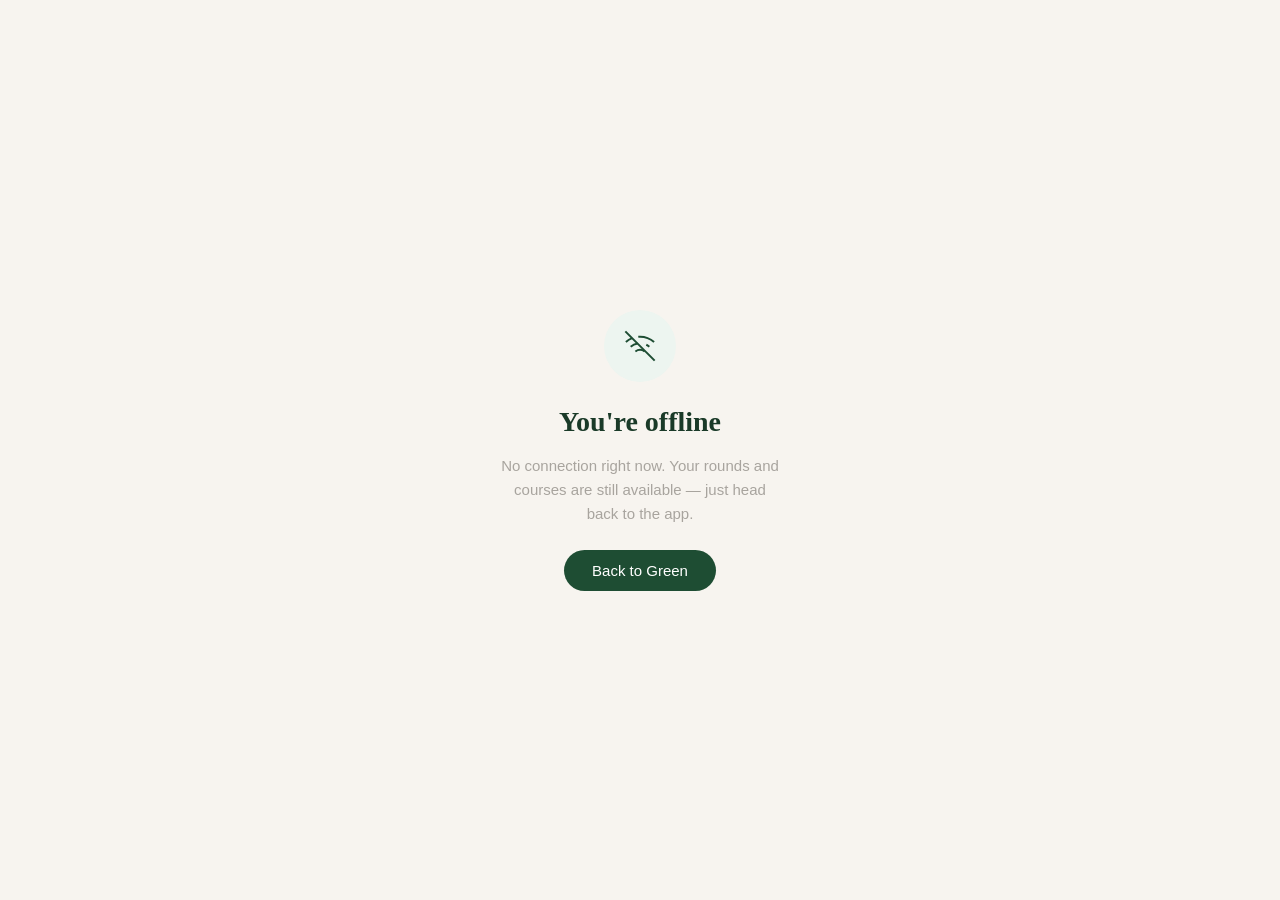
<file: offline.html>
<!DOCTYPE html>
<html lang="en">
<head>
  <meta charset="UTF-8" />
  <meta name="viewport" content="width=device-width, initial-scale=1.0" />
  <title>Green — Offline</title>
  <link rel="stylesheet" href="css/base.css" />
  <link rel="stylesheet" href="css/layout.css" />
  <style>
    .offline-wrap {
      display: flex;
      flex-direction: column;
      align-items: center;
      justify-content: center;
      min-height: 100dvh;
      padding: 40px 24px;
      text-align: center;
      gap: 16px;
    }
    .offline-icon {
      width: 72px;
      height: 72px;
      background: var(--green-50);
      border-radius: 50%;
      display: flex;
      align-items: center;
      justify-content: center;
      margin-bottom: 8px;
    }
    .offline-title {
      font-family: var(--font-display);
      font-size: 28px;
      color: var(--green-800);
    }
    .offline-message {
      font-size: 15px;
      color: var(--grey-400);
      max-width: 280px;
      line-height: 1.6;
    }
    .offline-btn {
      margin-top: 8px;
      padding: 12px 28px;
      background: var(--green-700);
      color: white;
      border-radius: var(--radius-xl);
      font-size: 15px;
      font-weight: 500;
      border: none;
      cursor: pointer;
    }
  </style>
</head>
<body>
  <div class="offline-wrap">
    <div class="offline-icon">
      <svg width="32" height="32" viewBox="0 0 24 24" fill="none" stroke="var(--green-700)" stroke-width="1.5">
        <line x1="1" y1="1" x2="23" y2="23"/>
        <path d="M16.72 11.06A10.94 10.94 0 0 1 19 12.55"/>
        <path d="M5 12.55a10.94 10.94 0 0 1 5.17-2.39"/>
        <path d="M10.71 5.05A16 16 0 0 1 22.56 9"/>
        <path d="M1.42 9a15.91 15.91 0 0 1 4.7-2.88"/>
        <path d="M8.53 16.11a6 6 0 0 1 6.95 0"/>
        <line x1="12" y1="20" x2="12.01" y2="20"/>
      </svg>
    </div>
    <h1 class="offline-title">You're offline</h1>
    <p class="offline-message">No connection right now. Your rounds and courses are still available — just head back to the app.</p>
    <button class="offline-btn" onclick="window.location.href='index.html'">Back to Green</button>
  </div>
</body>
</html>
</file>
<file: css/base.css>
/* Green PWA | Base — CSS variables, reset, typography */

* {
  touch-action: manipulation;
}

a, button {
  -webkit-tap-highlight-color: transparent;
  cursor: pointer;
}

@import url('https://fonts.googleapis.com/css2?family=Playfair+Display:wght@600&family=Inter:wght@300;400;500;600&display=swap');

:root {
  --green-900: #0d1f16;
  --green-800: #1a3a28;
  --green-700: #1e4d33;
  --green-600: #2d6a4a;
  --green-500: #3d8b5e;
  --green-400: #5aad7a;
  --green-100: #d4e8dc;
  --green-50:  #edf5f0;

  --cream:     #f7f4ef;
  --white:     #ffffff;
  --grey-100:  #f0efed;
  --grey-200:  #e0deda;
  --grey-400:  #a8a49e;
  --grey-600:  #6b6760;
  --grey-900:  #1c1b19;

  --font-display: 'Playfair Display', Georgia, serif;
  --font-body:    'Inter', sans-serif;

  --radius-sm:  8px;
  --radius-md:  12px;
  --radius-lg:  16px;
  --radius-xl:  24px;

  --shadow-sm: 0 1px 3px rgba(0,0,0,0.08);
  --shadow-md: 0 4px 12px rgba(0,0,0,0.10);

  --nav-height: 80px;
}

*, *::before, *::after { box-sizing: border-box; margin: 0; padding: 0; }

html { font-size: 16px; -webkit-text-size-adjust: 100%; }

body {
  font-family: var(--font-body);
  background: var(--cream);
  color: var(--grey-900);
  min-height: 100dvh;
  overflow-x: hidden;
}

@keyframes pageFadeIn {
  from { opacity: 0; }
  to   { opacity: 1; }
}

.page {
  animation: pageFadeIn 0.2s ease forwards;
}

.page .bottom-nav {
  animation: none;
  opacity: 1;
}

a { text-decoration: none; color: inherit; }

/* ─── PRESS FEEL ─── */
button:active,
.btn-primary:active,
.btn-secondary:active,
.feed-card:active,
.course-item:active,
.round-card:active,
.profile-post-thumb:active,
.people-result-item:active,
.achievements-link:active,
.county-item:active,
.timeline-card:active,
.picker-item:active {
  transform: scale(0.97);
  transition: transform 0.1s ease;
}

button,
.feed-card,
.course-item,
.round-card,
.profile-post-thumb,
.people-result-item,
.achievements-link,
.county-item,
.timeline-card,
.picker-item {
  transition: transform 0.15s ease, background 0.15s;
}

.nav-item:active {
  transform: scale(0.9);
  transition: transform 0.1s ease;
}

.nav-item {
  transition: transform 0.15s ease, color 0.2s;
}

.caption-tag {
  color: var(--green-700);
  font-weight: 600;
}

.caption-tag-link {
  text-decoration: none;
  cursor: pointer;
}

.caption-tag-link:active {
  opacity: 0.7;
}
.hidden { display: none !important; }
img { display: block; max-width: 100%; }
button { font-family: var(--font-body); cursor: pointer; border: none; background: none; }

/* ─── LOCAL MODE BANNER ─── */
.local-mode-banner {
  display: flex;
  align-items: center;
  justify-content: space-between;
  gap: 8px;
  margin: 0 20px 20px;
  padding: 10px 14px;
  background: var(--green-50);
  border: 1px solid var(--green-100);
  border-radius: var(--radius-md);
  font-size: 13px;
  color: var(--grey-600);
  line-height: 1.4;
}

.local-mode-banner a {
  color: var(--green-700);
  font-weight: 600;
  white-space: nowrap;
  text-decoration: none;
}

/* ─── MAP DOT ANIMATION ─── */
@keyframes dot-pop {
  from { transform: scale(0); opacity: 0; }
  to   { transform: scale(1); opacity: 0.85; }
}

/* ─── PULL TO REFRESH ─── */
.ptr-indicator {
  position: fixed;
  top: 0;
  left: 50%;
  transform: translateX(-50%) translateY(-60px);
  width: 36px;
  height: 36px;
  background: var(--white);
  border-radius: 50%;
  box-shadow: 0 2px 8px rgba(0,0,0,0.12);
  display: flex;
  align-items: center;
  justify-content: center;
  transition: transform 0.2s ease;
  z-index: 999;
}

.ptr-indicator.ptr-visible {
  transform: translateX(-50%) translateY(12px);
}

.ptr-spinner {
  width: 18px;
  height: 18px;
  border: 2px solid var(--grey-200);
  border-top-color: var(--green-700);
  border-radius: 50%;
  animation: ptr-spin 0.7s linear infinite;
}

@keyframes ptr-spin {
  to { transform: rotate(360deg); }
}

.local-mode-banner-dismiss {
  background: none;
  border: none;
  color: var(--grey-400);
  cursor: pointer;
  padding: 2px;
  flex-shrink: 0;
  line-height: 0;
}
</file>
<file: css/layout.css>
/* Green PWA | Layout — nav shell, page wrappers */

.page {
  display: flex;
  flex-direction: column;
  min-height: 100dvh;
  max-width: 430px;
  margin: 0 auto;
  position: relative;
}

/* ─── SHARED PAGE HEADER ─── */
.page-header {
  display: flex;
  align-items: center;
  justify-content: space-between;
  padding: 44px 20px 12px;
}

/* ─── SHARED PAGE TITLE ─── */
.page-title {
  font-family: var(--font-display);
  font-size: 32px;
  color: var(--green-800);
  letter-spacing: -0.5px;
}

/* ─── SHARED SECTION HEADER ─── */
.section-header {
  display: flex;
  align-items: center;
  justify-content: space-between;
  margin-bottom: 12px;
}

.section-title {
  font-family: var(--font-display);
  font-size: 20px;
  color: var(--grey-900);
}

.view-all {
  font-size: 13px;
  color: var(--green-600);
  font-weight: 500;
}

/* ─── SHARED SCORE DISPLAY ─── */
.score-num {
  font-family: var(--font-display);
  font-size: 20px;
  color: var(--grey-900);
  line-height: 1;
}

.score-diff {
  font-size: 11px;
  font-weight: 600;
}

.score-diff.positive { color: var(--grey-400); }
.score-diff.negative { color: var(--green-600); }

/* ─── SHARED STAT TILE ─── */
.stat-number {
  font-family: var(--font-display);
  font-size: 28px;
  color: var(--green-800);
  line-height: 1;
}

.stat-label {
  font-size: 10px;
  color: var(--grey-400);
  text-align: center;
  font-weight: 500;
  text-transform: uppercase;
  letter-spacing: 0.04em;
}

/* ─── SHARED ICON BUTTON ─── */
.icon-btn {
  width: 40px;
  height: 40px;
  border-radius: 50%;
  background: var(--white);
  display: flex;
  align-items: center;
  justify-content: center;
  color: var(--grey-600);
  box-shadow: var(--shadow-sm);
}

/* ─── BOTTOM NAV ─── */
.bottom-nav {
  position: fixed;
  bottom: 0;
  left: 50%;
  transform: translateX(-50%);
  width: 100%;
  max-width: 430px;
  height: calc(var(--nav-height) + env(safe-area-inset-bottom));
  background: var(--white);
  border-top: 1px solid var(--grey-200);
  display: flex;
  align-items: center;
  justify-content: space-around;
  padding: 0 8px;
  padding-bottom: env(safe-area-inset-bottom);
  z-index: 100;
}

.nav-item {
  display: flex;
  flex-direction: column;
  align-items: center;
  gap: 3px;
  padding: 6px 12px;
  color: var(--grey-400);
  font-size: 10px;
  font-weight: 500;
  letter-spacing: 0.02em;
  transition: color 0.2s;
}

.nav-item.active,
.nav-item:hover {
  color: var(--green-700);
}

.nav-item span {
  font-size: 10px;
}

/* ─── BOTTOM SHEETS ─── */
.sheet-overlay {
  position: fixed;
  inset: 0;
  background: transparent;
  z-index: 200;
  opacity: 0;
  transition: opacity 0.3s;
  pointer-events: none;
}

.sheet-overlay.visible {
  opacity: 1;
  pointer-events: auto;
}

.sheet-overlay.hidden { display: none; }

.bottom-sheet {
  position: fixed;
  bottom: 0;
  left: 50%;
  transform: translateX(-50%) translateY(100%);
  width: 100%;
  max-width: 430px;
  background: var(--white);
  border-radius: var(--radius-xl) var(--radius-xl) 0 0;
  z-index: 201;
  transition: transform 0.4s cubic-bezier(0.175, 0.885, 0.32, 1.1);
  padding-bottom: env(safe-area-inset-bottom);
  box-shadow: 0 -4px 24px rgba(0,0,0,0.10);
  max-height: 80vh;
  display: flex;
  flex-direction: column;
}

.bottom-sheet.visible {
  transform: translateX(-50%) translateY(0);
}

.bottom-sheet.hidden { display: none; }

.sheet-handle {
  width: 36px;
  height: 4px;
  background: var(--grey-200);
  border-radius: 99px;
  margin: 12px auto 0;
  flex-shrink: 0;
  cursor: grab;
}

.sheet-header {
  display: flex;
  align-items: center;
  justify-content: space-between;
  padding: 12px 20px 8px;
  flex-shrink: 0;
}

.sheet-title {
  font-family: var(--font-display);
  font-size: 20px;
  color: var(--grey-900);
}

.sheet-close {
  width: 32px;
  height: 32px;
  border-radius: 50%;
  background: var(--grey-100);
  display: flex;
  align-items: center;
  justify-content: center;
  color: var(--grey-600);
  cursor: pointer;
}

.sheet-body {
  padding: 8px 20px 24px;
  display: flex;
  flex-direction: column;
  gap: 16px;
  overflow-y: auto;
}

/* ─── ADD BUTTON ─── */
.nav-add {
  width: 52px;
  height: 52px;
  background: var(--green-700);
  border-radius: 50%;
  display: flex;
  align-items: center;
  justify-content: center;
  color: var(--white) !important;
  margin-top: -18px;
  box-shadow: 0 4px 14px rgba(29, 74, 51, 0.4);
}
</file>
